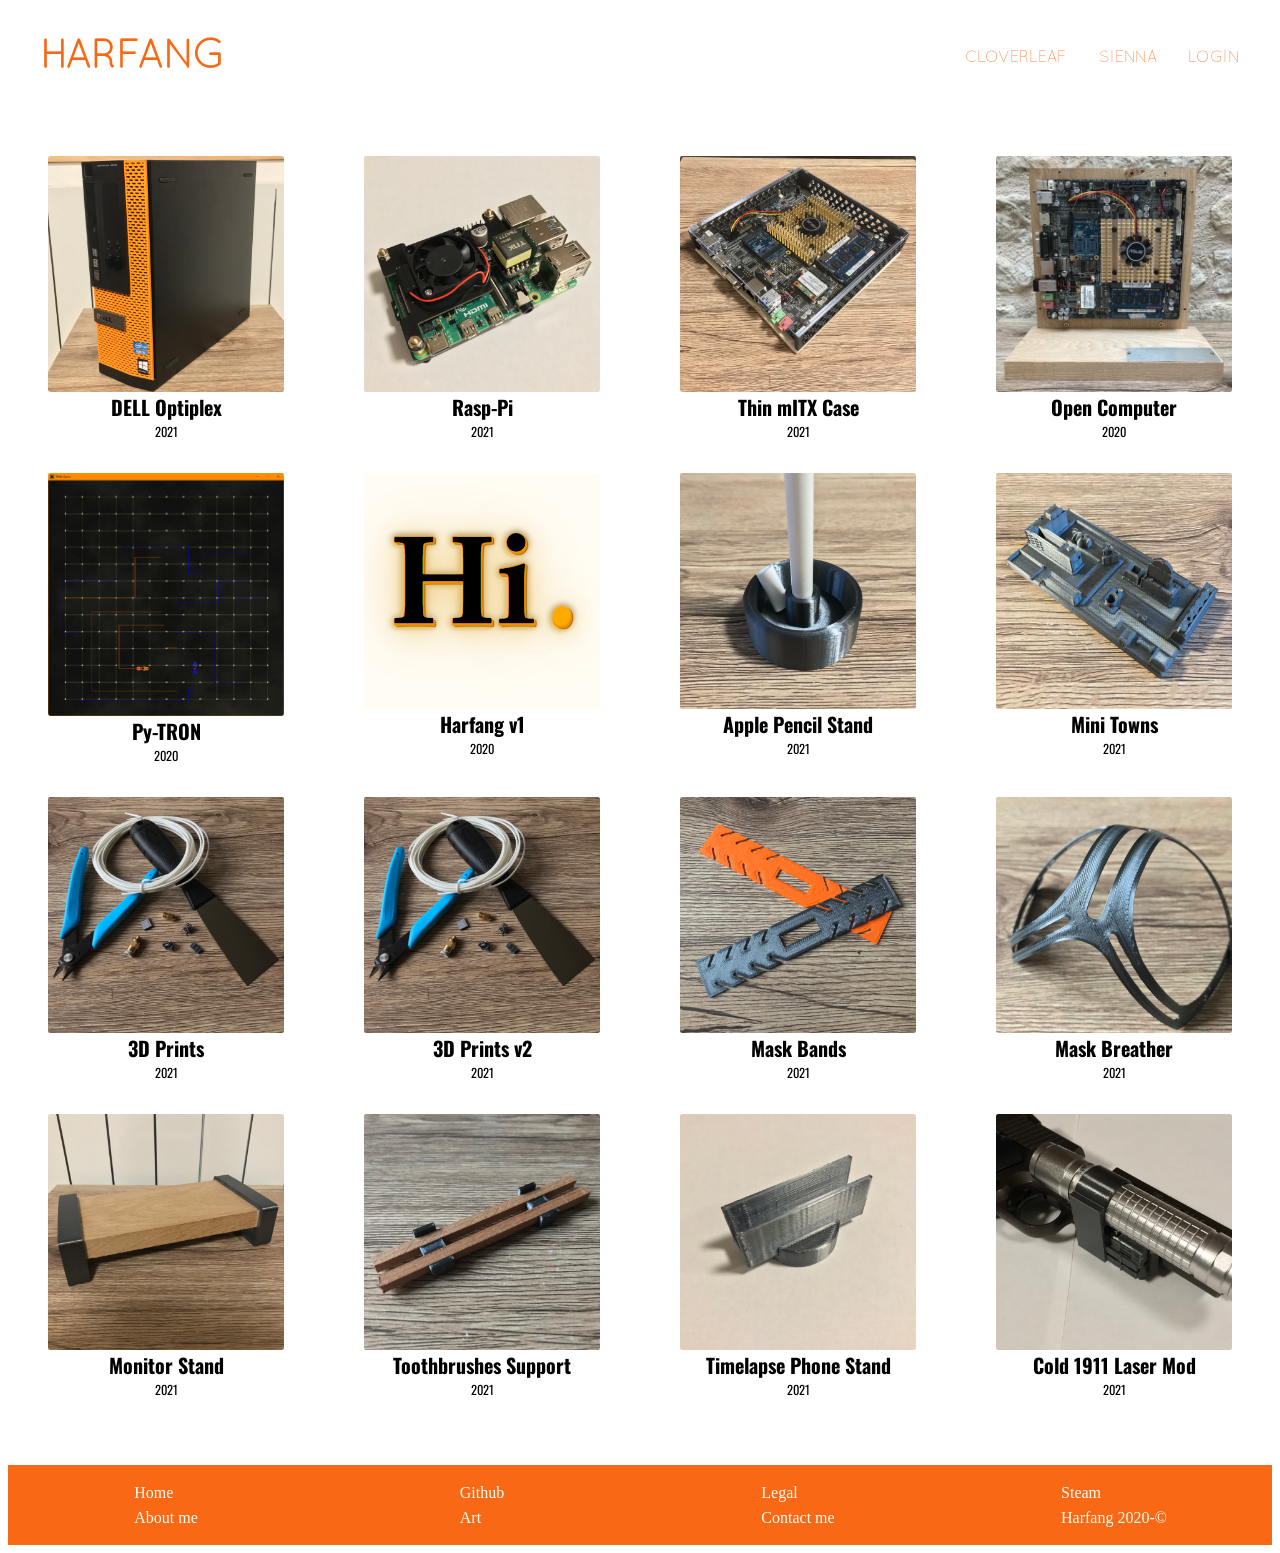
<file: index.html>
<!doctype html>
<html lang="fr">
<head>
  <meta charset="utf-8">
  <title>Harfang</title>
  <link rel="stylesheet" href="style/style.css">
  <link rel="icon" type="image/png" href="images/logo.ico"/>
  <style>
  @import url('https://fonts.googleapis.com/css2?family=Oswald:wght@200&display=swap');
  /*
  @font-face{
  font-family: 'bauhaus-93';
  src: url('fonts/Bauhaus 93 Regular.ttf');
  src : url('fonts/BAUHS93.ttf');
  }
  */
  @font-face{
  font-family: 'Quicksand';
  src: url('fonts/Quicksand_Light.otf');
  }
  </style>
</head>
<body>
  <div id="haut">
    <h1 id="title">HARFANG</h1>
    <p id="login"><a id="login_link" href="http://www.cloverleaf.fr">CLOVERLEAF</a></p>
    <p id="login"><a id="login_link" href="http://www.sienna.dev">SIENNA</a></p>
    <p id="login"><a id="login_link" href="Admin/index.html">LOGIN</a></p>
    <!--<button class="signin"><a href="Admin/index.html">Login</a></button>-
    <button class="sienna"><a href="http://www.sienna.dev">Sienna</a></button>
    <button class="cloverleaf"><a href="http://www.cloverleaf.fr">Cloverleaf</a></button>-->
  </div>
  <!--
  <div id="div_button">
  <a href="#section_item_1"><img src="images/Button.png" alt=""></a>
  </div>
-->

<!-- <section id="section_bands">
  <p> Barrettes d'extension pour masques <p>
  <figure>
    <img class="product" src="images/Optiplex/img1.jpg" alt="">
  </figure>
  <h3> Confort optimal, position réglable, imrpimés en 3D </h3>
  <a id="BandsOrder" href="pages/item_9.html"> Commandez ici </a>
</section> -->

<section id="section_item_1" class="items_1">
  <figure>
    <a href="pages/item_9.html"> <img class="product" src="images/Optiplex/img1.jpg" alt=""></a>
      <h2>DELL Optiplex </h2>
        <p>2021</p>
  </figure>
  <figure>
    <a href="pages/item_2.html"> <img class="product" src="images/RaspPi/image0.jpg" alt=""></a>
      <h2>Rasp-Pi</h2>
        <p>2021</p>
  </figure>
  <figure>
    <a href="pages/item_10.html"> <img class="product" src="images/MiniITX/img1.jpg" alt=""></a>
      <h2>Thin mITX Case</h2>
        <p>2021</p>
  </figure>
  <figure>
    <a href="pages/item_4.html"> <img class="product" src="images/OpenBench/OpenBench3.jpeg" alt=""></a>
      <h2>Open Computer</h2>
      <p>2020</p>
  </figure>
</section>



<section id="section_item_2" class="items_2">
  <figure>
  <a href="pages/item_1.html"> <img class="product" src="images/TRON/ScreenTronGameFinal.png" alt=""></a>
    <h2> Py-TRON </h2>
    <p>2020</p>
  </figure>
  <figure>
    <a href="pages/item_5.html"> <img class="product" src="images/Harfang_v1/Harfang_v1.png" alt=""></a>
    <h2>Harfang v1</h2>
      <p>2020</p>
  </figure>
  <figure>
    <a href="pages/item_7.html"><img class="product" src="images/ApplePencil/image0.jpg" alt=""></a>
    <h2>Apple Pencil Stand</h2>
    <p>2021</p>
  </figure>
  <figure>
  <a href="pages/item_15.html"><img class="product" src="images/Town/img1.jpg" alt=""></a>
  <h2>Mini Towns</h2>
  <p>2021</p>
</figure>
  </section>



  <section id="section_item_3" class="items_3">
    <figure>
    <a href="pages/item_8.html"><img class="product" src="images/3D_prints/img1.jpg" alt=""></a>
    <h2>3D Prints</h2>
    <p>2021</p>
    </figure>

    <figure>
    <a href="pages/item_16.html"><img class="product" src="images/3D_prints/img1.jpg" alt=""></a>
    <h2>3D Prints v2</h2>
    <p>2021</p>
    </figure>
    <figure>
    <a href="pages/item_13.html"><img class="product" src="images/MaskBands/img1.jpg" alt=""></a>
    <h2>Mask Bands</h2>
    <p>2021</p>
    </figure>
    <figure>
    <a href="pages/item_14.html"><img class="product" src="images/MaskBreather/img1.jpg" alt=""></a>
    <h2>Mask Breather</h2>
    <p>2021</p>
    </figure>
</section>



<section id="section_item_4" class="items_4">
  <figure>
    <a href="pages/item_11.html"><img class="product" src="images/MonitorStand/img1.jpg" alt=""></a>
    <h2>Monitor Stand</h2>
    <p>2021</p>
  </figure>
<figure>
  <a href="pages/item_6.html"><img class="product" src="images/Toothbrushes_Holder/image2.jpg" alt=""></a>
  <h2>Toothbrushes Support </h2>
  <p>2021</p>
</figure>
<figure>
  <a href="pages/item_3.html"> <img class="product" src="images/TimeslapseStand/image0.jpg" alt=""></a>
    <h2>Timelapse Phone Stand</h2>
    <p>2021</p>
</figure>
<figure>
  <a href="pages/item_12.html"> <img class="product" src="images/1911_Mod/img1.jpg" alt=""></a>
    <h2>Cold 1911 Laser Mod</h2>
    <p>2021</p>
</figure>
</section>


<footer class="footer">
  <ul>
    <li><a href="index.html">Home</a></li>
    <li><a href="pages/AboutMe.html">About me</a></li>
  </ul>
  <ul>
    <li><a href="https://github.com/HadPhazz">Github</a></li>
    <li> <a href="https://dribbble.com/Clementine_12">Art</a></li>
  </ul>
  <ul>
    <li><a href="Harfang_v1/pages/Sources.html">Legal</a></li>
    <li><a href="mailto:Hadrien.paris@icloud.com">Contact me</a></li>
  </ul>
  <ul>
    <li><a href="https://steamcommunity.com/id/HadPhazz/">Steam</a></li>
    <li><a href="mailto:Hadrien.paris@icloud.com">Harfang 2020-©</a></li>
  </ul>
</footer>
</body>

</html>
</file>
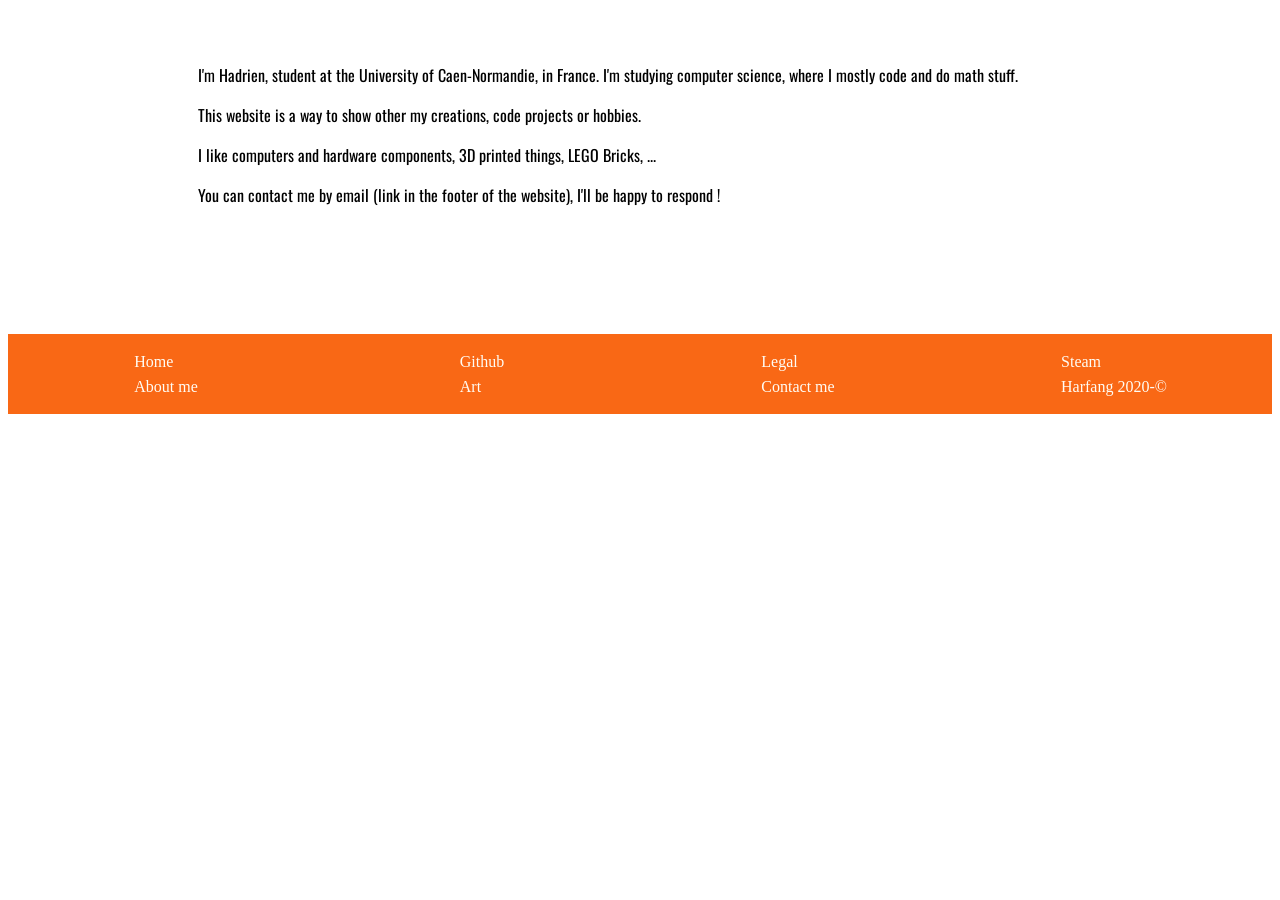
<file: pages/AboutMe.html>
<!doctype html>
<html lang="fr">
<head>
  <meta charset="utf-8">
  <title>Harfang - About me</title>
  <link rel="stylesheet" href="../style/style.css">
  <link rel="icon" type="image/png" href="../images/logo.ico"/>
  <style>
  @import url('https://fonts.googleapis.com/css2?family=Oswald:wght@200&display=swap');
  @font-face{
  font-family: 'bauhaus-93';
  src: url('fonts/Bauhaus 93 Regular.ttf');
  src : url('fonts/BAUHS93.ttf');
  }
  </style>
</head>
<body>
<section class="item_1_description">
  <p> I'm Hadrien, student at the University of Caen-Normandie, in France. I'm studying computer science, where I mostly code and do math stuff. </p>
  <p> This website is a way to show other my creations, code projects or hobbies.</p>
  <p> I like computers and hardware components, 3D printed things, LEGO Bricks, ...</p>
  <p> You can contact me by email (link in the footer of the website), I'll be happy to respond !</p>
</section>
<footer class="footer">
  <ul>
    <li><a href="../index.html">Home</a></li>
    <li><a href="../pages/AboutMe.html">About me</a></li>
  </ul>
  <ul>
    <li><a href="https://github.com/HadPhazz">Github</a></li>
    <li> <a href="https://dribbble.com/Clementine_12">Art</a></li>
  </ul>
  <ul>
    <li><a href="../Harfang_v1/pages/Sources.html">Legal</a></li>
    <li><a href="mailto:Hadrien.paris@icloud.com">Contact me</a></li>
  </ul>
  <ul>
    <li><a href="https://steamcommunity.com/id/HadPhazz/">Steam</a></li>
    <li><a href="mailto:Hadrien.paris@icloud.com">Harfang 2020-©</a></li>
  </ul>
</footer>
</body>


</html>
</file>
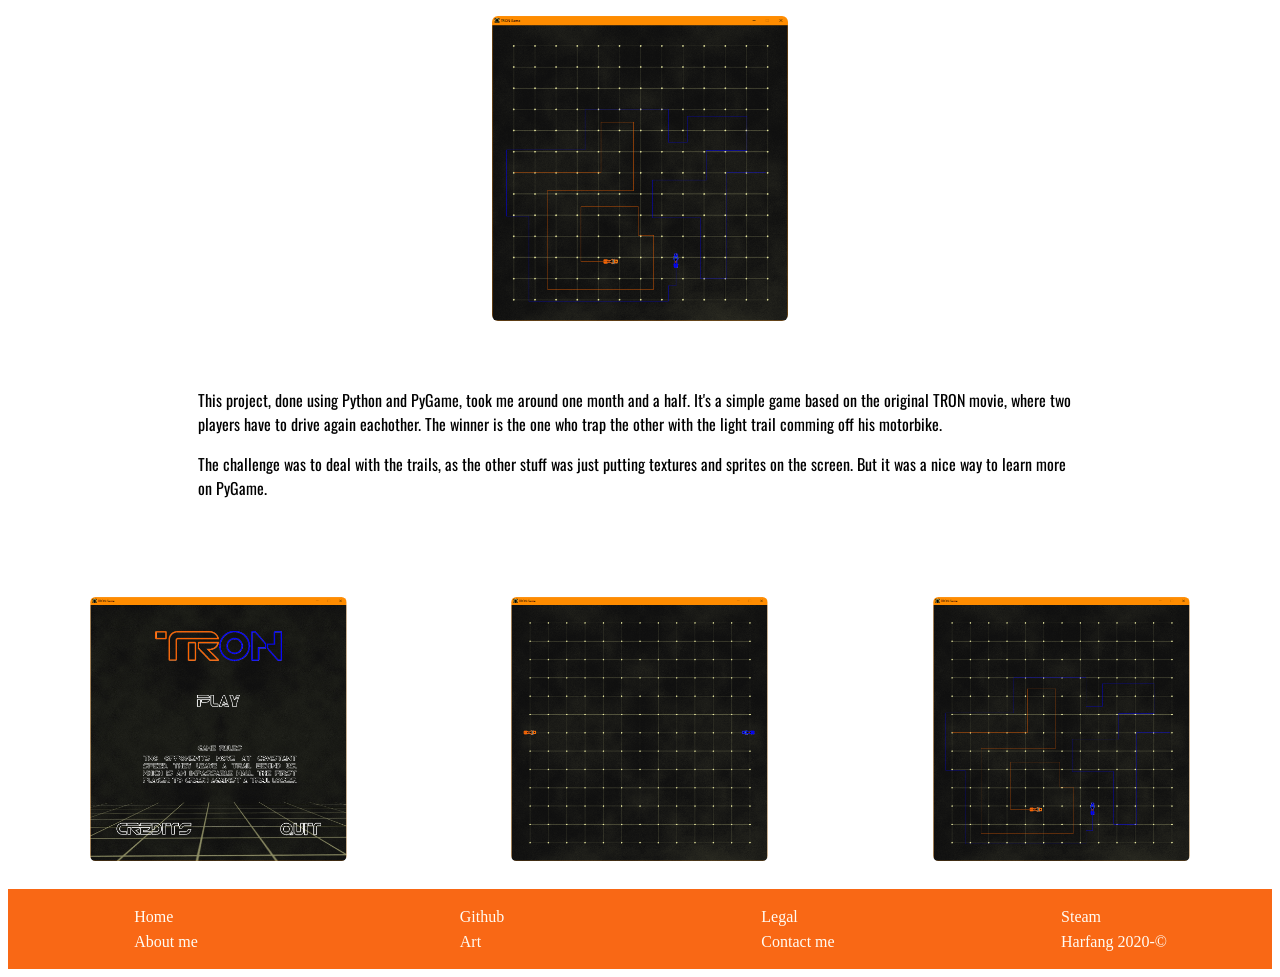
<file: pages/item_1.html>
<!doctype html>
<html lang="fr">
<head>
  <meta charset="utf-8">
  <title>Harfang - Py-TRON</title>
  <link rel="stylesheet" href="../style/style.css">
  <link rel="icon" type="image/png" href="../images/logo.ico"/>
  <style>
  @import url('https://fonts.googleapis.com/css2?family=Oswald:wght@200&display=swap');
  @font-face{
  font-family: 'bauhaus-93';
  src: url('fonts/Bauhaus 93 Regular.ttf');
  src : url('fonts/BAUHS93.ttf');
  }
  </style>
</head>
<body>
<figure>
  <img class="item_1_image" src="../images/TRON/ScreenTronGameFinal.png" alt="">
</figure>
<section class="item_1_description">
  <p> This project, done using Python and PyGame, took me around one month and a half. It's a simple game based on the original TRON movie, where two players
  have to drive again eachother. The winner is the one who trap the other with the light trail comming off his motorbike.</p>
  <p> The challenge was to deal with the trails, as the other stuff was just putting textures and sprites on the screen. But it was a nice way to learn more
    on PyGame.</p>
</section>
<section class="item_1_pictures_section">
  <figure class="item_1_pictures">
    <img class="item_1_pic" src="../images/TRON/ScreenTronMenu.png" alt="">
  </figure>
  <figure  class="item_1_pictures">
    <img class="item_1_pic" src="../images/TRON/ScreenTronGame.png" alt="">
  </figure>
  <figure  class="item_1_pictures">
    <img class="item_1_pic" src="../images/TRON/ScreenTronGameFinal.png" alt="">
  </figure>
</section>
<footer class="footer">
  <ul>
    <li><a href="../index.html">Home</a></li>
    <li><a href="../pages/AboutMe.html">About me</a></li>
  </ul>
  <ul>
    <li><a href="https://github.com/HadPhazz">Github</a></li>
    <li> <a href="https://dribbble.com/Clementine_12">Art</a></li>
  </ul>
  <ul>
    <li><a href="../Harfang_v1/pages/Sources.html">Legal</a></li>
    <li><a href="mailto:Hadrien.paris@icloud.com">Contact me</a></li>
  </ul>
  <ul>
    <li><a href="https://steamcommunity.com/id/HadPhazz/">Steam</a></li>
    <li><a href="mailto:Hadrien.paris@icloud.com">Harfang 2020-©</a></li>
  </ul>
</footer>
</body>



</html>
</file>
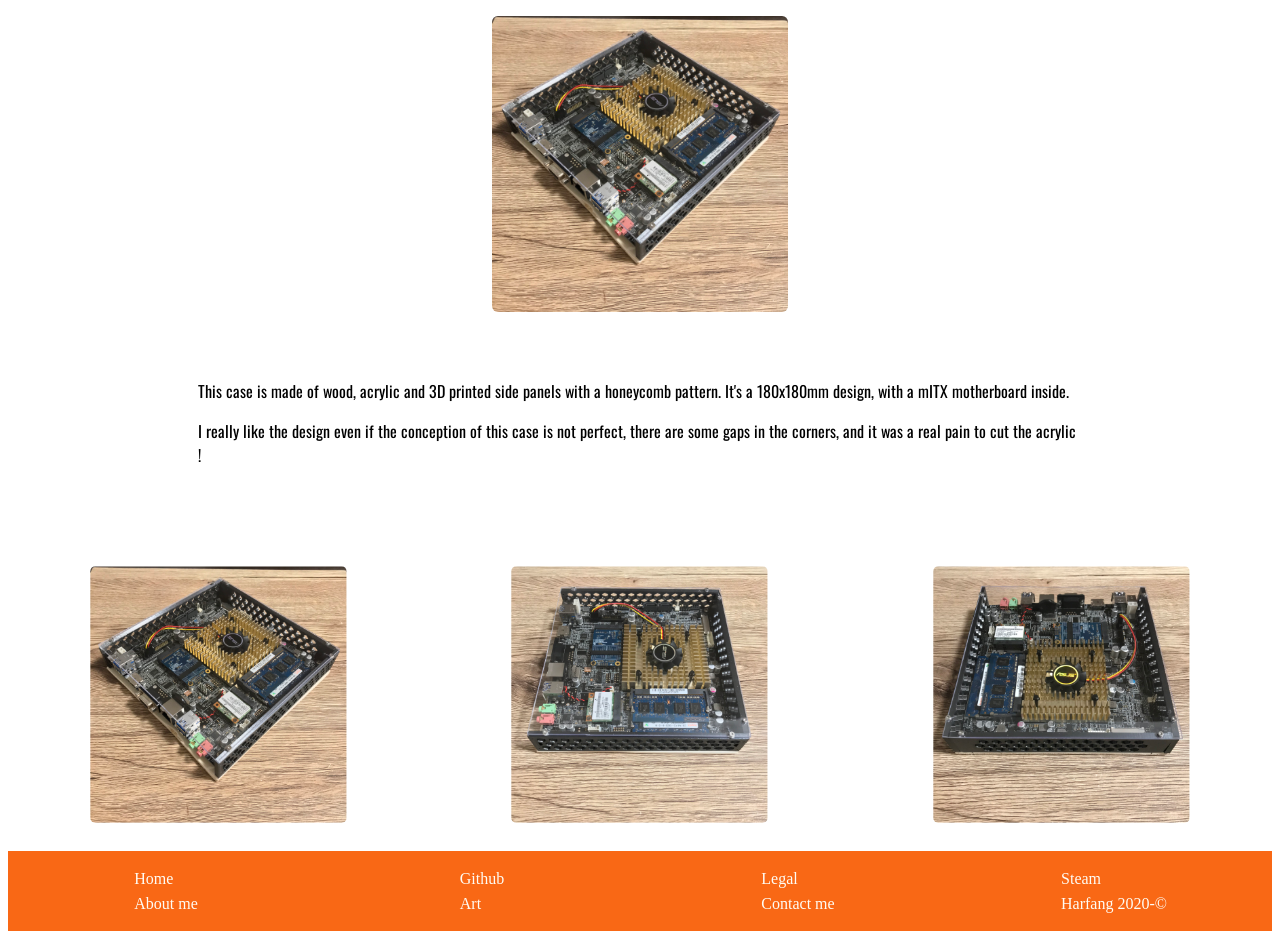
<file: pages/item_10.html>
<!doctype html>
<html lang="fr">
<head>
  <meta charset="utf-8">
  <title>Harfang - Thin mITX Case</title>
  <link rel="stylesheet" href="../style/style.css">
  <link rel="icon" type="image/png" href="../images/logo.ico"/>
  <style>
  @import url('https://fonts.googleapis.com/css2?family=Oswald:wght@200&display=swap');
  @font-face{
  font-family: 'bauhaus-93';
  src: url('fonts/Bauhaus 93 Regular.ttf');
  src : url('fonts/BAUHS93.ttf');
  }
  </style>
</head>
<body>
<figure>
  <img class="item_1_image" src="../images/MiniITX/img1.jpg" alt="">
</figure>
<section class="item_1_description">
  <p> This case is made of wood, acrylic and 3D printed side panels with a honeycomb pattern. It's a 180x180mm design, with a mITX motherboard inside. </p>
  <p> I really like the design even if the conception of this case is not perfect, there are some gaps in the corners, and it was a real pain to cut the acrylic !</p>
</section>
<section class="item_1_pictures_section">
  <figure class="item_1_pictures">
    <img class="item_1_pic" src="../images/MiniITX/img1.jpg" alt="">
  </figure>
  <figure  class="item_1_pictures">
    <img class="item_1_pic" src="../images/MiniITX/img2.jpg" alt="">
  </figure>
  <figure  class="item_1_pictures">
    <img class="item_1_pic" src="../images/MiniITX/img3.jpg" alt="">
  </figure>
</section>
<footer class="footer">
  <ul>
    <li><a href="../index.html">Home</a></li>
    <li><a href="../pages/AboutMe.html">About me</a></li>
  </ul>
  <ul>
    <li><a href="https://github.com/HadPhazz">Github</a></li>
    <li> <a href="https://dribbble.com/Clementine_12">Art</a></li>
  </ul>
  <ul>
    <li><a href="../Harfang_v1/pages/Sources.html">Legal</a></li>
    <li><a href="mailto:Hadrien.paris@icloud.com">Contact me</a></li>
  </ul>
  <ul>
    <li><a href="https://steamcommunity.com/id/HadPhazz/">Steam</a></li>
    <li><a href="mailto:Hadrien.paris@icloud.com">Harfang 2020-©</a></li>
  </ul>
</footer>
</body>

</html>
</file>
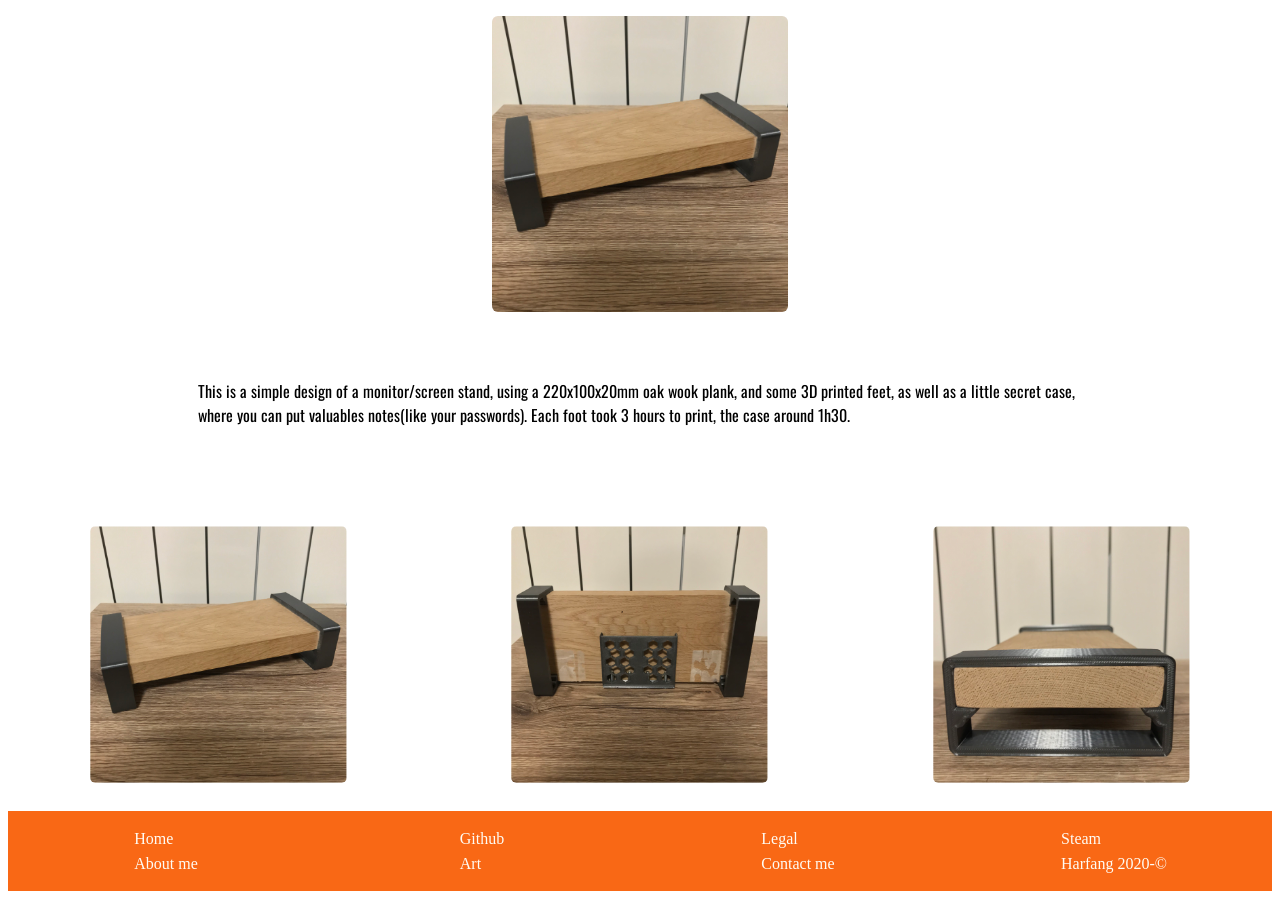
<file: pages/item_11.html>
<!doctype html>
<html lang="fr">
<head>
  <meta charset="utf-8">
  <title>Harfang - Monitor Stand</title>
  <link rel="stylesheet" href="../style/style.css">
  <link rel="icon" type="image/png" href="../images/logo.ico"/>
  <style>
  @import url('https://fonts.googleapis.com/css2?family=Oswald:wght@200&display=swap');
  @font-face{
  font-family: 'bauhaus-93';
  src: url('fonts/Bauhaus 93 Regular.ttf');
  src : url('fonts/BAUHS93.ttf');
  }
  </style>
</head>
<body>
<figure>
  <img class="item_1_image" src="../images/MonitorStand/img1.jpg" alt="">
</figure>
<section class="item_1_description">
  <p> This is a simple design of a monitor/screen stand, using a 220x100x20mm oak wook plank, and some 3D printed feet, as well as a little secret case,
  where you can put valuables notes(like your passwords). Each foot took 3 hours to print, the case around 1h30. </p>
</section>
<section class="item_1_pictures_section">
  <figure class="item_1_pictures">
    <img class="item_1_pic" src="../images/MonitorStand/img1.jpg" alt="">
  </figure>
  <figure  class="item_1_pictures">
    <img class="item_1_pic" src="../images/MonitorStand/img2.jpg" alt="">
  </figure>
  <figure  class="item_1_pictures">
    <img class="item_1_pic" src="../images/MonitorStand/img3.jpg" alt="">
  </figure>
</section>
<footer class="footer">
  <ul>
    <li><a href="../index.html">Home</a></li>
    <li><a href="../pages/AboutMe.html">About me</a></li>
  </ul>
  <ul>
    <li><a href="https://github.com/HadPhazz">Github</a></li>
    <li> <a href="https://dribbble.com/Clementine_12">Art</a></li>
  </ul>
  <ul>
    <li><a href="../Harfang_v1/pages/Sources.html">Legal</a></li>
    <li><a href="mailto:Hadrien.paris@icloud.com">Contact me</a></li>
  </ul>
  <ul>
    <li><a href="https://steamcommunity.com/id/HadPhazz/">Steam</a></li>
    <li><a href="mailto:Hadrien.paris@icloud.com">Harfang 2020-©</a></li>
  </ul>
</footer>
</body>

</html>
</file>
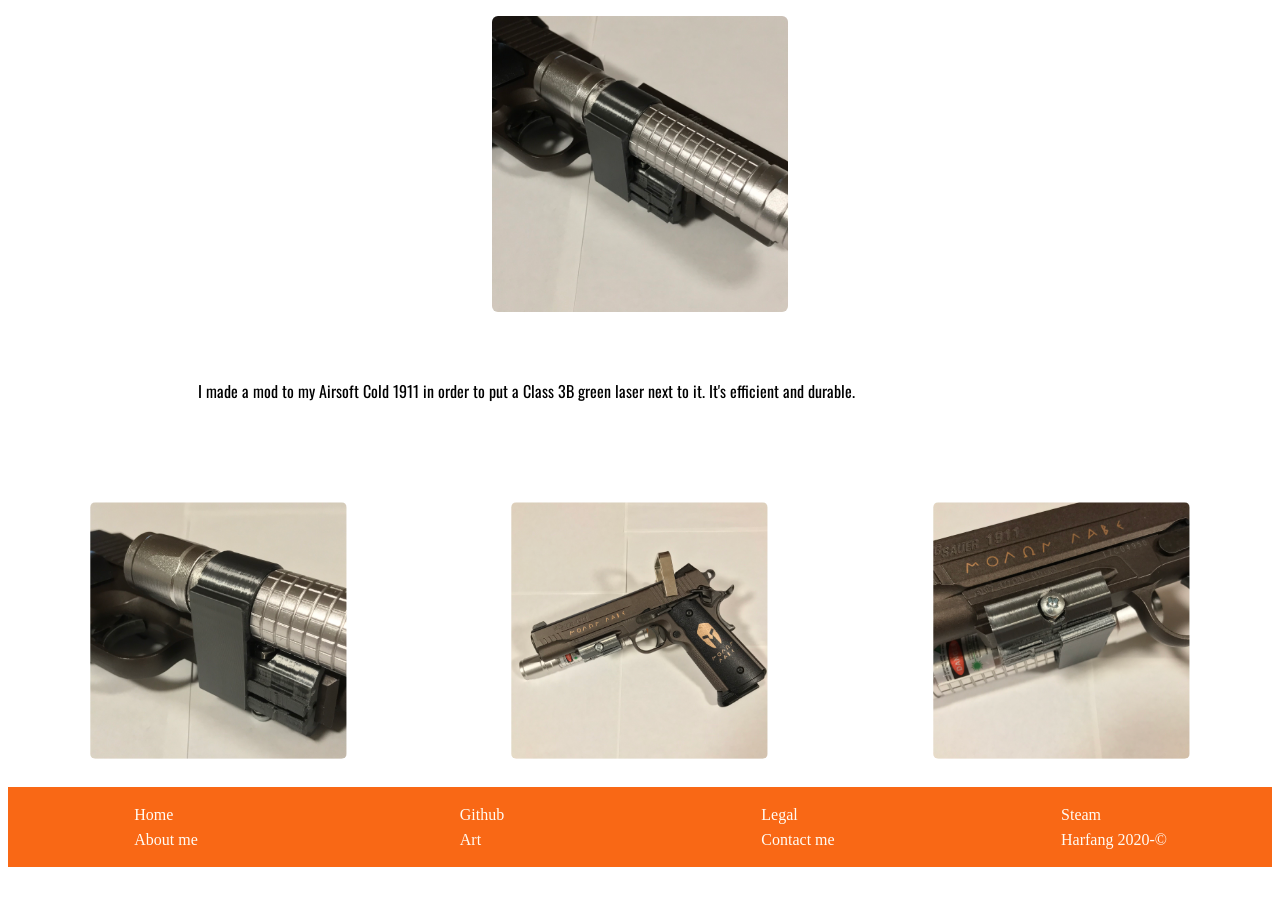
<file: pages/item_12.html>
<!doctype html>
<html lang="fr">
<head>
  <meta charset="utf-8">
  <title>Harfang - 1911 Laser Mod</title>
  <link rel="stylesheet" href="../style/style.css">
  <link rel="icon" type="image/png" href="../images/logo.ico"/>

  <style>
  @import url('https://fonts.googleapis.com/css2?family=Oswald:wght@200&display=swap');
  @font-face{
  font-family: 'bauhaus-93';
  src: url('fonts/Bauhaus 93 Regular.ttf');
  src : url('fonts/BAUHS93.ttf');
  }
  </style>
</head>
<body>
<figure>
  <img class="item_1_image" src="../images/1911_Mod/img1.jpg" alt="">
</figure>
<section class="item_1_description">
  <p> I made a mod to my Airsoft Cold 1911 in order to put a Class 3B green laser next to it. It's efficient and durable.</p>
</section>
<section class="item_1_pictures_section">
  <figure class="item_1_pictures">
    <img class="item_1_pic" src="../images/1911_Mod/img2.jpg" alt="">
  </figure>
  <figure  class="item_1_pictures">
    <img class="item_1_pic" src="../images/1911_Mod/img3.jpg" alt="">
  </figure>
  <figure  class="item_1_pictures">
    <img class="item_1_pic" src="../images/1911_Mod/img4.jpg" alt="">
  </figure>
</section>
<footer class="footer">
  <ul>
    <li><a href="../index.html">Home</a></li>
    <li><a href="../pages/AboutMe.html">About me</a></li>
  </ul>
  <ul>
    <li><a href="https://github.com/HadPhazz">Github</a></li>
    <li> <a href="https://dribbble.com/Clementine_12">Art</a></li>
  </ul>
  <ul>
    <li><a href="../Harfang_v1/pages/Sources.html">Legal</a></li>
    <li><a href="mailto:Hadrien.paris@icloud.com">Contact me</a></li>
  </ul>
  <ul>
    <li><a href="https://steamcommunity.com/id/HadPhazz/">Steam</a></li>
    <li><a href="mailto:Hadrien.paris@icloud.com">Harfang 2020-©</a></li>
  </ul>
</footer>
</body>
</html>
</file>
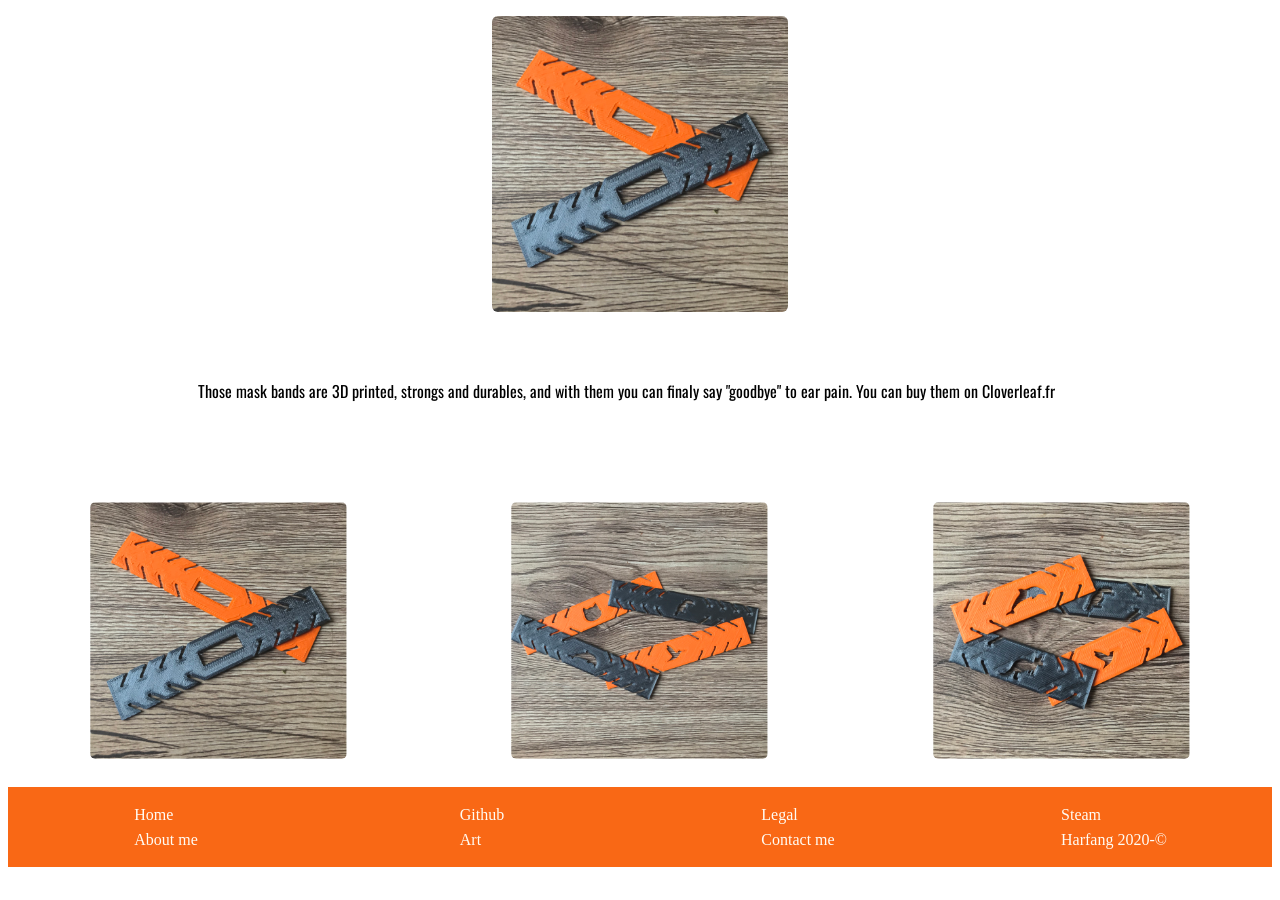
<file: pages/item_13.html>
<!doctype html>
<html lang="fr">
<head>
  <meta charset="utf-8">
  <title>Harfang - Mask Bands</title>
  <link rel="stylesheet" href="../style/style.css">
  <link rel="icon" type="image/png" href="../images/logo.ico"/>
  <style>
  @import url('https://fonts.googleapis.com/css2?family=Oswald:wght@200&display=swap');
  @font-face{
  font-family: 'bauhaus-93';
  src: url('fonts/Bauhaus 93 Regular.ttf');
  src : url('fonts/BAUHS93.ttf');
  }
  </style>
</head>
<body>
<figure>
  <img class="item_1_image" src="../images/MaskBands/img1.jpg" alt="">
</figure>
<section class="item_1_description">
  <p> Those mask bands are 3D printed, strongs and durables, and with them you can finaly say "goodbye" to ear pain.
  You can buy them on Cloverleaf.fr</p>
</section>
<section class="item_1_pictures_section">
  <figure class="item_1_pictures">
    <img class="item_1_pic" src="../images/MaskBands/img1.jpg" alt="">
  </figure>
  <figure  class="item_1_pictures">
    <img class="item_1_pic" src="../images/MaskBands/img2.jpg" alt="">
  </figure>
  <figure  class="item_1_pictures">
    <img class="item_1_pic" src="../images/MaskBands/img3.jpg" alt="">
  </figure>
</section>
<footer class="footer">
  <ul>
    <li><a href="../index.html">Home</a></li>
    <li><a href="../pages/AboutMe.html">About me</a></li>
  </ul>
  <ul>
    <li><a href="https://github.com/HadPhazz">Github</a></li>
    <li> <a href="https://dribbble.com/Clementine_12">Art</a></li>
  </ul>
  <ul>
    <li><a href="../Harfang_v1/pages/Sources.html">Legal</a></li>
    <li><a href="mailto:Hadrien.paris@icloud.com">Contact me</a></li>
  </ul>
  <ul>
    <li><a href="https://steamcommunity.com/id/HadPhazz/">Steam</a></li>
    <li><a href="mailto:Hadrien.paris@icloud.com">Harfang 2020-©</a></li>
  </ul>
</footer>
</body>
</html>
</file>
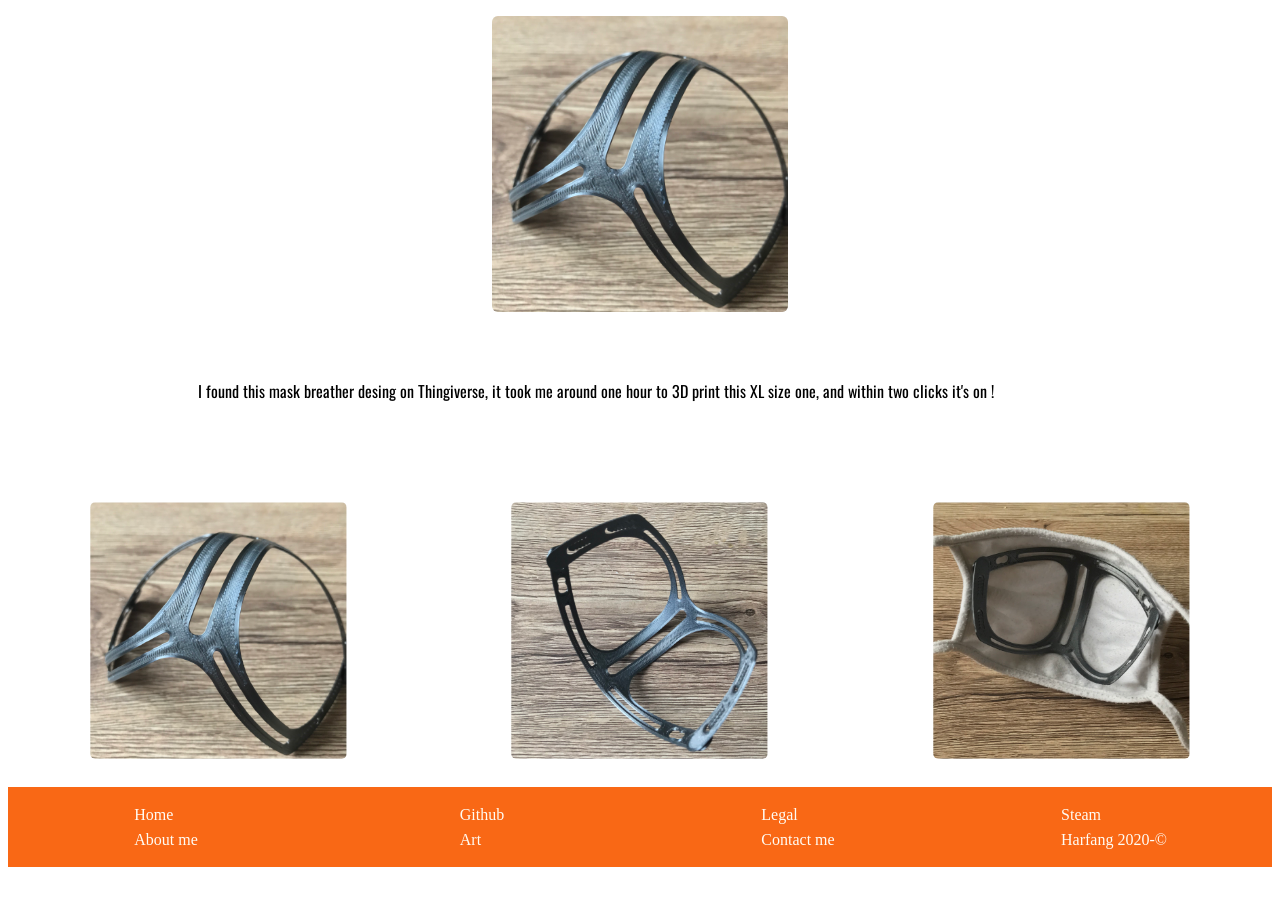
<file: pages/item_14.html>
<!doctype html>
<html lang="fr">
<head>
  <meta charset="utf-8">
  <title>Harfang - Mask Breather</title>
  <link rel="stylesheet" href="../style/style.css">
  <link rel="icon" type="image/png" href="../images/logo.ico"/>
  <style>
  @import url('https://fonts.googleapis.com/css2?family=Oswald:wght@200&display=swap');
  @font-face{
  font-family: 'bauhaus-93';
  src: url('fonts/Bauhaus 93 Regular.ttf');
  src : url('fonts/BAUHS93.ttf');
  }
  </style>
</head>
<body>
<figure>
  <img class="item_1_image" src="../images/MaskBreather/img1.jpg" alt="">
</figure>
<section class="item_1_description">
  <p> I found this mask breather desing on Thingiverse, it took me around one hour to 3D print this XL size one, and within two clicks it's on !</p>
</section>
<section class="item_1_pictures_section">
  <figure class="item_1_pictures">
    <img class="item_1_pic" src="../images/MaskBreather/img1.jpg" alt="">
  </figure>
  <figure  class="item_1_pictures">
    <img class="item_1_pic" src="../images/MaskBreather/img2.jpg" alt="">
  </figure>
  <figure  class="item_1_pictures">
    <img class="item_1_pic" src="../images/MaskBreather/img3.jpg" alt="">
  </figure>
</section>
<footer class="footer">
  <ul>
    <li><a href="../index.html">Home</a></li>
    <li><a href="../pages/AboutMe.html">About me</a></li>
  </ul>
  <ul>
    <li><a href="https://github.com/HadPhazz">Github</a></li>
    <li> <a href="https://dribbble.com/Clementine_12">Art</a></li>
  </ul>
  <ul>
    <li><a href="../Harfang_v1/pages/Sources.html">Legal</a></li>
    <li><a href="mailto:Hadrien.paris@icloud.com">Contact me</a></li>
  </ul>
  <ul>
    <li><a href="https://steamcommunity.com/id/HadPhazz/">Steam</a></li>
    <li><a href="mailto:Hadrien.paris@icloud.com">Harfang 2020-©</a></li>
  </ul>
</footer>
</body>
</html>
</file>
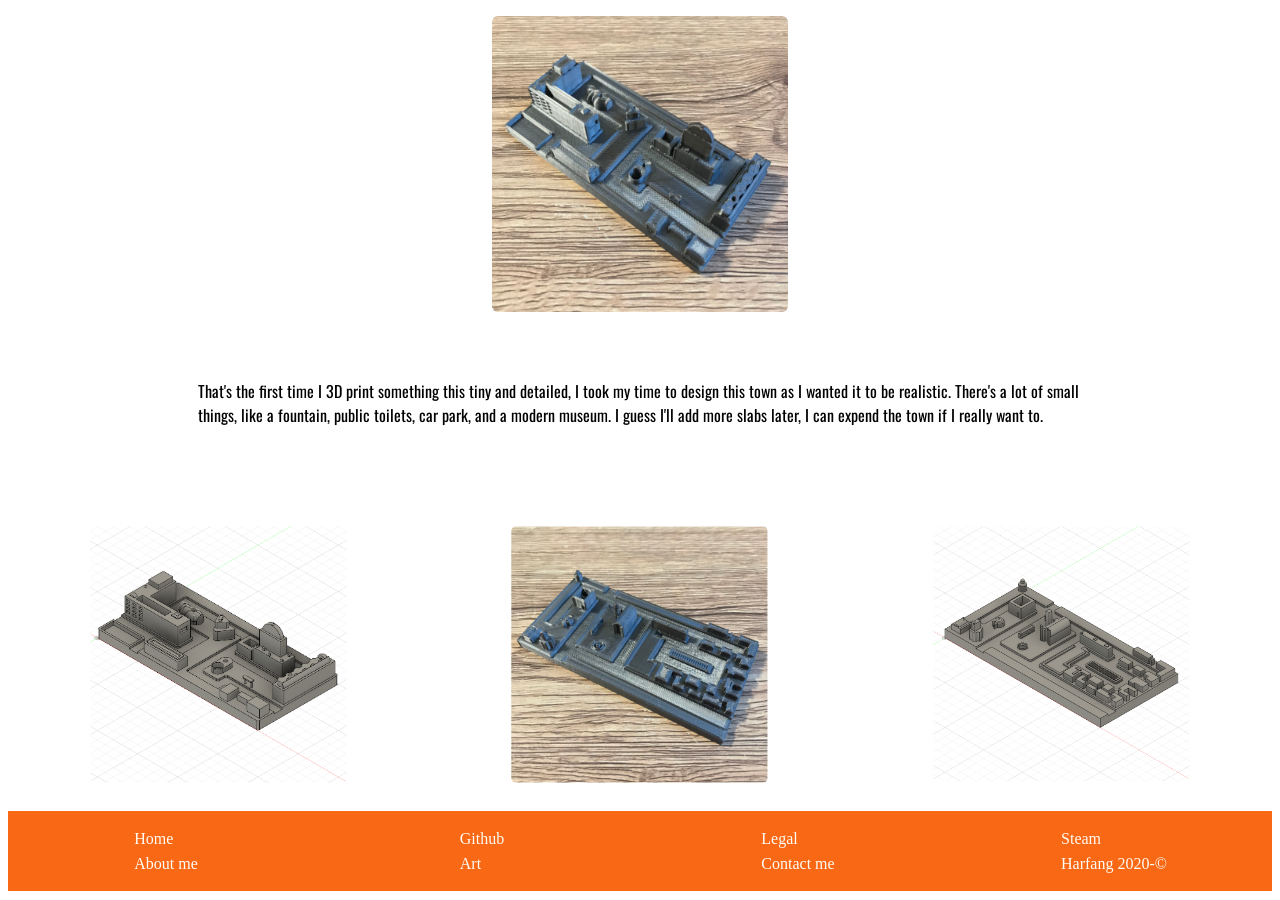
<file: pages/item_15.html>
<!doctype html>
<html lang="fr">
<head>
  <meta charset="utf-8">
  <title>Harfang - Mini Towns</title>
  <link rel="stylesheet" href="../style/style.css">
  <link rel="icon" type="image/png" href="../images/logo.ico"/>
  <style>
  @import url('https://fonts.googleapis.com/css2?family=Oswald:wght@200&display=swap');
  @font-face{
  font-family: 'bauhaus-93';
  src: url('fonts/Bauhaus 93 Regular.ttf');
  src : url('fonts/BAUHS93.ttf');
  }
  </style>
</head>
<body>
<figure>
  <img class="item_1_image" src="../images/Town/img1.jpg" alt="">
</figure>
<section class="item_1_description">
  <p> That's the first time I 3D print something this tiny and detailed, I took my time to design this town as I wanted it to be realistic.
  There's a lot of small things, like a fountain, public toilets, car park, and a modern museum. I guess I'll add more slabs later, I can expend the town if
I really want to.</p>
</section>
<section class="item_1_pictures_section">
  <figure class="item_1_pictures">
    <img class="item_1_pic" src="../images/Town/Town1.png" alt="">
  </figure>
  <figure  class="item_1_pictures">
    <img class="item_1_pic" src="../images/Town/img2.jpg" alt="">
  </figure>
  <figure  class="item_1_pictures">
    <img class="item_1_pic" src="../images/Town/Town2.png" alt="">
  </figure>
</section>
<footer class="footer">
  <ul>
    <li><a href="../index.html">Home</a></li>
    <li><a href="../pages/AboutMe.html">About me</a></li>
  </ul>
  <ul>
    <li><a href="https://github.com/HadPhazz">Github</a></li>
    <li> <a href="https://dribbble.com/Clementine_12">Art</a></li>
  </ul>
  <ul>
    <li><a href="../Harfang_v1/pages/Sources.html">Legal</a></li>
    <li><a href="mailto:Hadrien.paris@icloud.com">Contact me</a></li>
  </ul>
  <ul>
    <li><a href="https://steamcommunity.com/id/HadPhazz/">Steam</a></li>
    <li><a href="mailto:Hadrien.paris@icloud.com">Harfang 2020-©</a></li>
  </ul>
</footer>
</body>
</html>
</file>
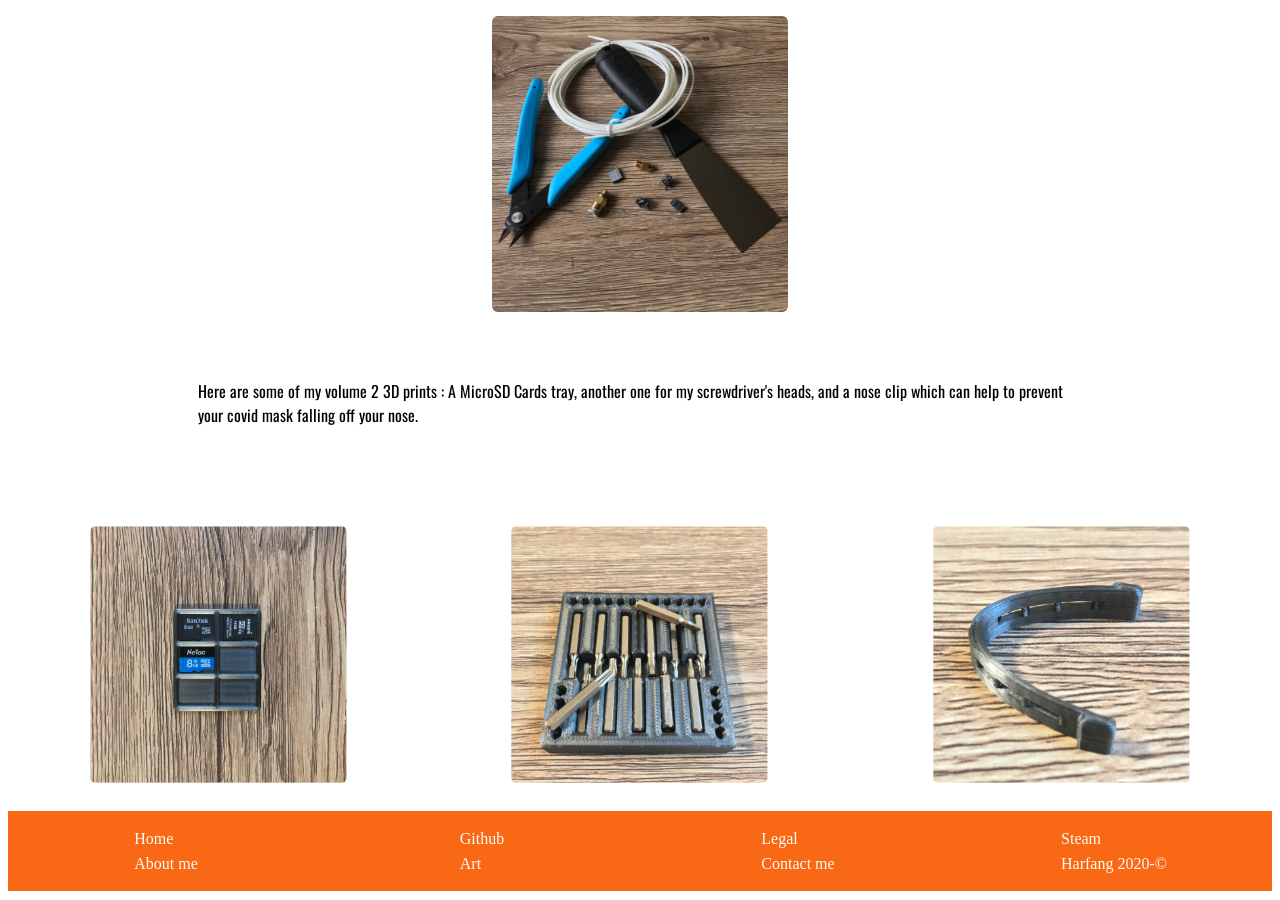
<file: pages/item_16.html>
<!doctype html>
<html lang="fr">
<head>
  <meta charset="utf-8">
  <title>Harfang - 3D Prints v2</title>
  <link rel="stylesheet" href="../style/style.css">
  <link rel="icon" type="image/png" href="../images/logo.ico"/>
  <style>
  @import url('https://fonts.googleapis.com/css2?family=Oswald:wght@200&display=swap');
  @font-face{
  font-family: 'bauhaus-93';
  src: url('fonts/Bauhaus 93 Regular.ttf');
  src : url('fonts/BAUHS93.ttf');
  }
  </style>
</head>
<body>
<figure>
  <img class="item_1_image" src="../images/3D_prints/img1.jpg" alt="">
</figure>
<section class="item_1_description">
  <p> Here are some of my volume 2 3D prints : A MicroSD Cards tray, another one for my screwdriver's heads, and a nose clip which can help to prevent your covid mask falling off your nose. </p>
</section>
<section class="item_1_pictures_section">
  <figure class="item_1_pictures">
    <img class="item_1_pic" src="../images/3D_prints_v2/img1.jpg" alt="">
  </figure>
  <figure  class="item_1_pictures">
    <img class="item_1_pic" src="../images/3D_prints_v2/img2.jpg" alt="">
  </figure>
  <figure  class="item_1_pictures">
    <img class="item_1_pic" src="../images/3D_prints_v2/img3.jpg" alt="">
  </figure>
</section>
<footer class="footer">
  <ul>
    <li><a href="../index.html">Home</a></li>
    <li><a href="../pages/AboutMe.html">About me</a></li>
  </ul>
  <ul>
    <li><a href="https://github.com/HadPhazz">Github</a></li>
    <li> <a href="https://dribbble.com/Clementine_12">Art</a></li>
  </ul>
  <ul>
    <li><a href="../Harfang_v1/pages/Sources.html">Legal</a></li>
    <li><a href="mailto:Hadrien.paris@icloud.com">Contact me</a></li>
  </ul>
  <ul>
    <li><a href="https://steamcommunity.com/id/HadPhazz/">Steam</a></li>
    <li><a href="mailto:Hadrien.paris@icloud.com">Harfang 2020-©</a></li>
  </ul>
</footer>
</body>
</html>
</file>
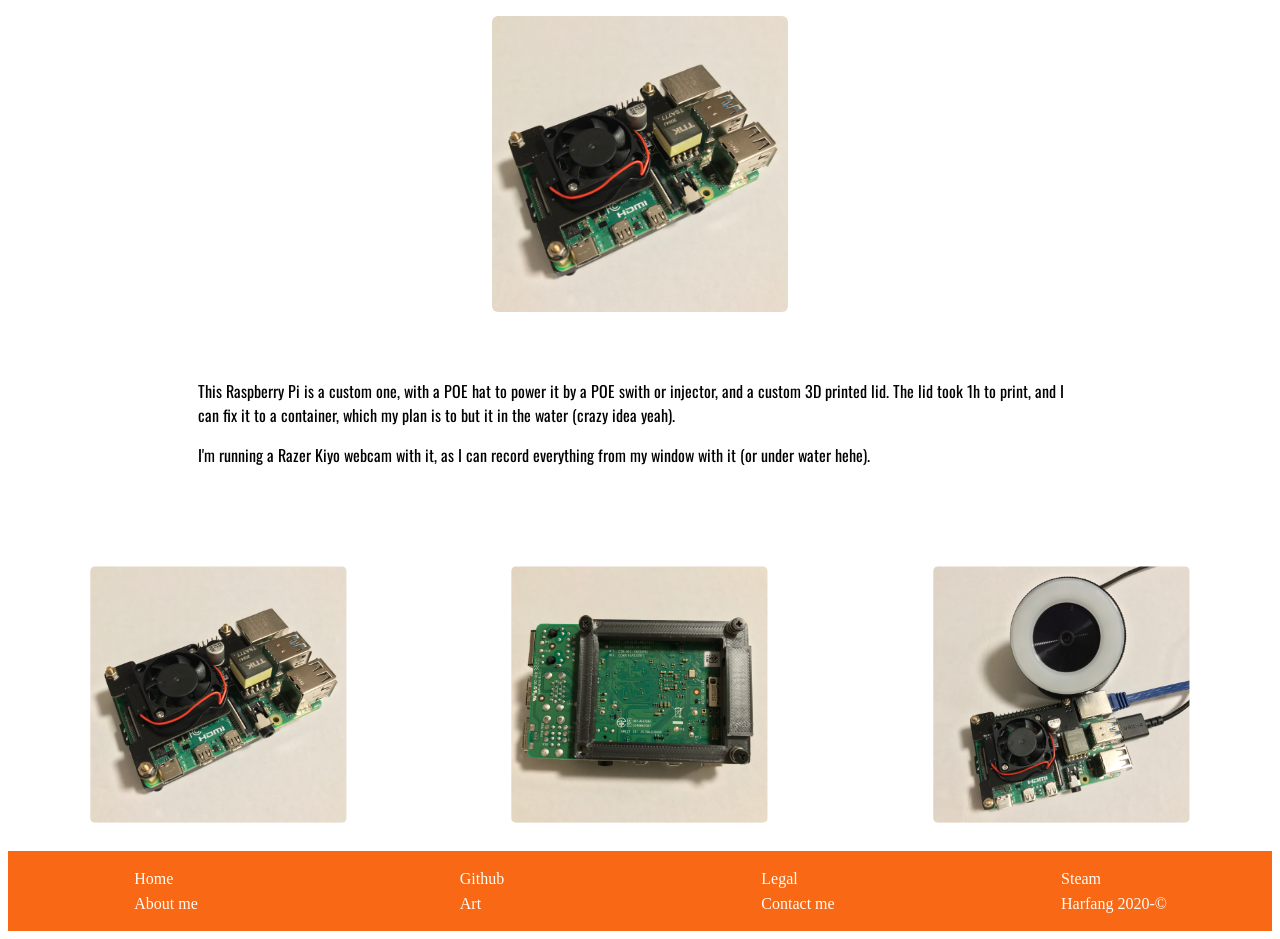
<file: pages/item_2.html>
<!doctype html>
<html lang="fr">
<head>
  <meta charset="utf-8">
  <title>Harfang - RaspPi</title>
  <link rel="stylesheet" href="../style/style.css">
  <link rel="icon" type="image/png" href="../images/logo.ico"/>
  <style>
  @import url('https://fonts.googleapis.com/css2?family=Oswald:wght@200&display=swap');
  @font-face{
  font-family: 'bauhaus-93';
  src: url('fonts/Bauhaus 93 Regular.ttf');
  src : url('fonts/BAUHS93.ttf');
  }
  </style>
</head>
<body>

<figure>
  <img class="item_1_image" src="../images/RaspPi/image0.jpg" alt="">
</figure>
<section class="item_1_description">
  <p> This Raspberry Pi is a custom one, with a POE hat to power it by a POE swith or injector, and a custom 3D printed lid. The lid took 1h to print, and
  I can fix it to a container, which my plan is to but it in the water (crazy idea yeah). </p>
  <p> I'm running a Razer Kiyo webcam with it, as I can record everything from my window with it (or under water hehe).</p>
</section>
<section class="item_1_pictures_section">
  <figure class="item_1_pictures">
    <img class="item_1_pic" src="../images/RaspPi/image0.jpg" alt="">
  </figure>
  <figure  class="item_1_pictures">
    <img class="item_1_pic" src="../images/RaspPi/image1.jpg" alt="">
  </figure>
  <figure  class="item_1_pictures">
    <img class="item_1_pic" src="../images/RaspPi/image2.jpg" alt="">
  </figure>
</section>
<footer class="footer">
  <ul>
    <li><a href="../index.html">Home</a></li>
    <li><a href="../pages/AboutMe.html">About me</a></li>
  </ul>
  <ul>
    <li><a href="https://github.com/HadPhazz">Github</a></li>
    <li> <a href="https://dribbble.com/Clementine_12">Art</a></li>
  </ul>
  <ul>
    <li><a href="../Harfang_v1/pages/Sources.html">Legal</a></li>
    <li><a href="mailto:Hadrien.paris@icloud.com">Contact me</a></li>
  </ul>
  <ul>
    <li><a href="https://steamcommunity.com/id/HadPhazz/">Steam</a></li>
    <li><a href="mailto:Hadrien.paris@icloud.com">Harfang 2020-©</a></li>
  </ul>
</footer>
</body>



</html>
</file>
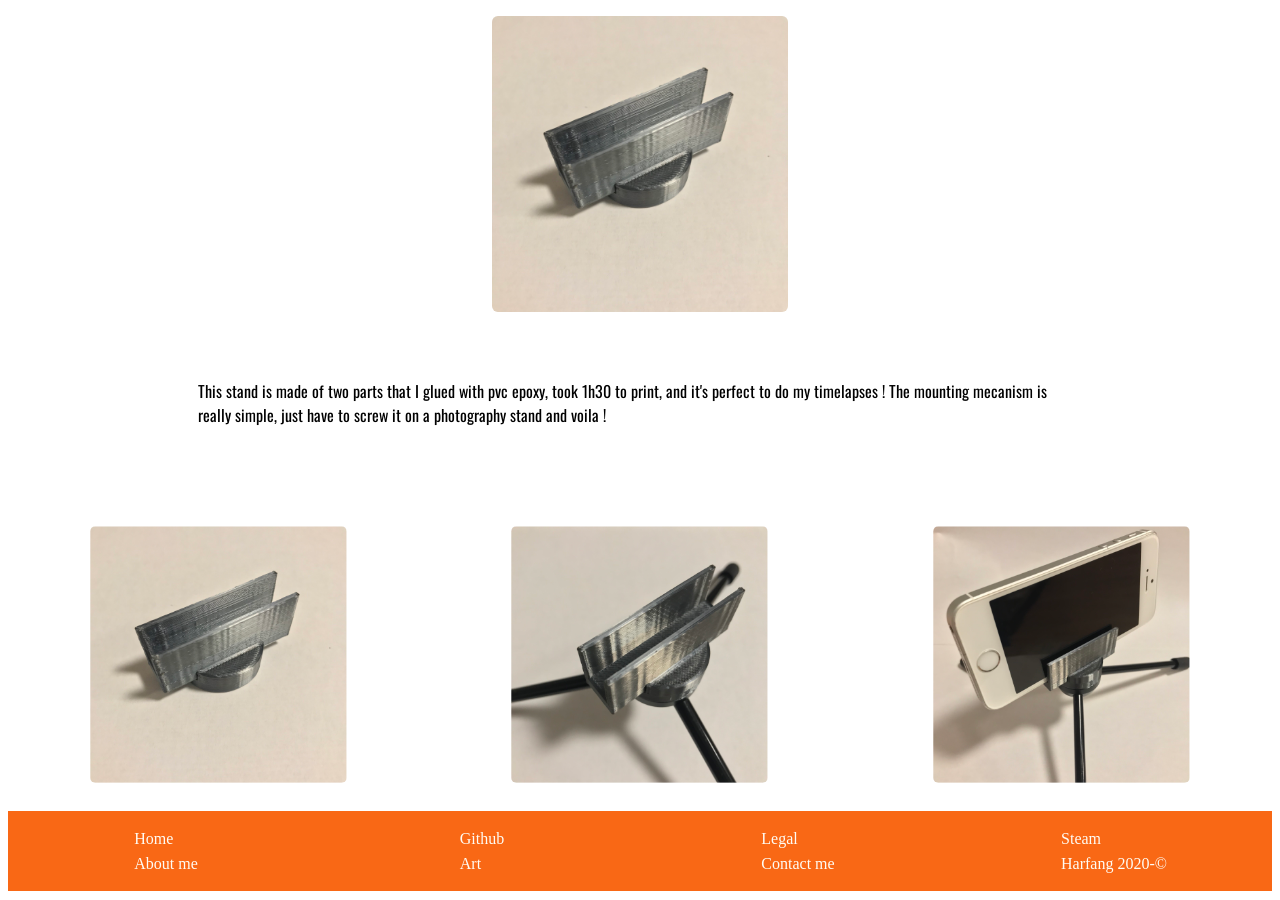
<file: pages/item_3.html>
<!doctype html>
<html lang="fr">
<head>
  <meta charset="utf-8">
  <title>Harfang - Timelapse Stand</title>
  <link rel="stylesheet" href="../style/style.css">
  <link rel="icon" type="image/png" href="../images/logo.ico"/>
  <style>
  @import url('https://fonts.googleapis.com/css2?family=Oswald:wght@200&display=swap');
  @font-face{
  font-family: 'bauhaus-93';
  src: url('fonts/Bauhaus 93 Regular.ttf');
  src : url('fonts/BAUHS93.ttf');
  }
  </style>
</head>
<body>
<figure>
  <img class="item_1_image" src="../images/TimeslapseStand/image0.jpg" alt="">
</figure>
<section class="item_1_description">
  <p>This stand is made of two parts that I glued with pvc epoxy, took 1h30 to print, and it's perfect to do my timelapses ! The mounting mecanism is really simple, just
  have to screw it on a photography stand and voila ! </p>
</section>
<section class="item_1_pictures_section">
  <figure class="item_1_pictures">
    <img class="item_1_pic" src="../images/TimeslapseStand/image0.jpg" alt="">
  </figure>
  <figure  class="item_1_pictures">
    <img class="item_1_pic" src="../images/TimeslapseStand/image1.jpg" alt="">
  </figure>
  <figure  class="item_1_pictures">
    <img class="item_1_pic" src="../images/TimeslapseStand/image2.jpg" alt="">
  </figure>
</section>
<footer class="footer">
  <ul>
    <li><a href="../index.html">Home</a></li>
    <li><a href="../pages/AboutMe.html">About me</a></li>
  </ul>
  <ul>
    <li><a href="https://github.com/HadPhazz">Github</a></li>
    <li> <a href="https://dribbble.com/Clementine_12">Art</a></li>
  </ul>
  <ul>
    <li><a href="../Harfang_v1/pages/Sources.html">Legal</a></li>
    <li><a href="mailto:Hadrien.paris@icloud.com">Contact me</a></li>
  </ul>
  <ul>
    <li><a href="https://steamcommunity.com/id/HadPhazz/">Steam</a></li>
    <li><a href="mailto:Hadrien.paris@icloud.com">Harfang 2020-©</a></li>
  </ul>
</footer>
</body>



</html>
</file>
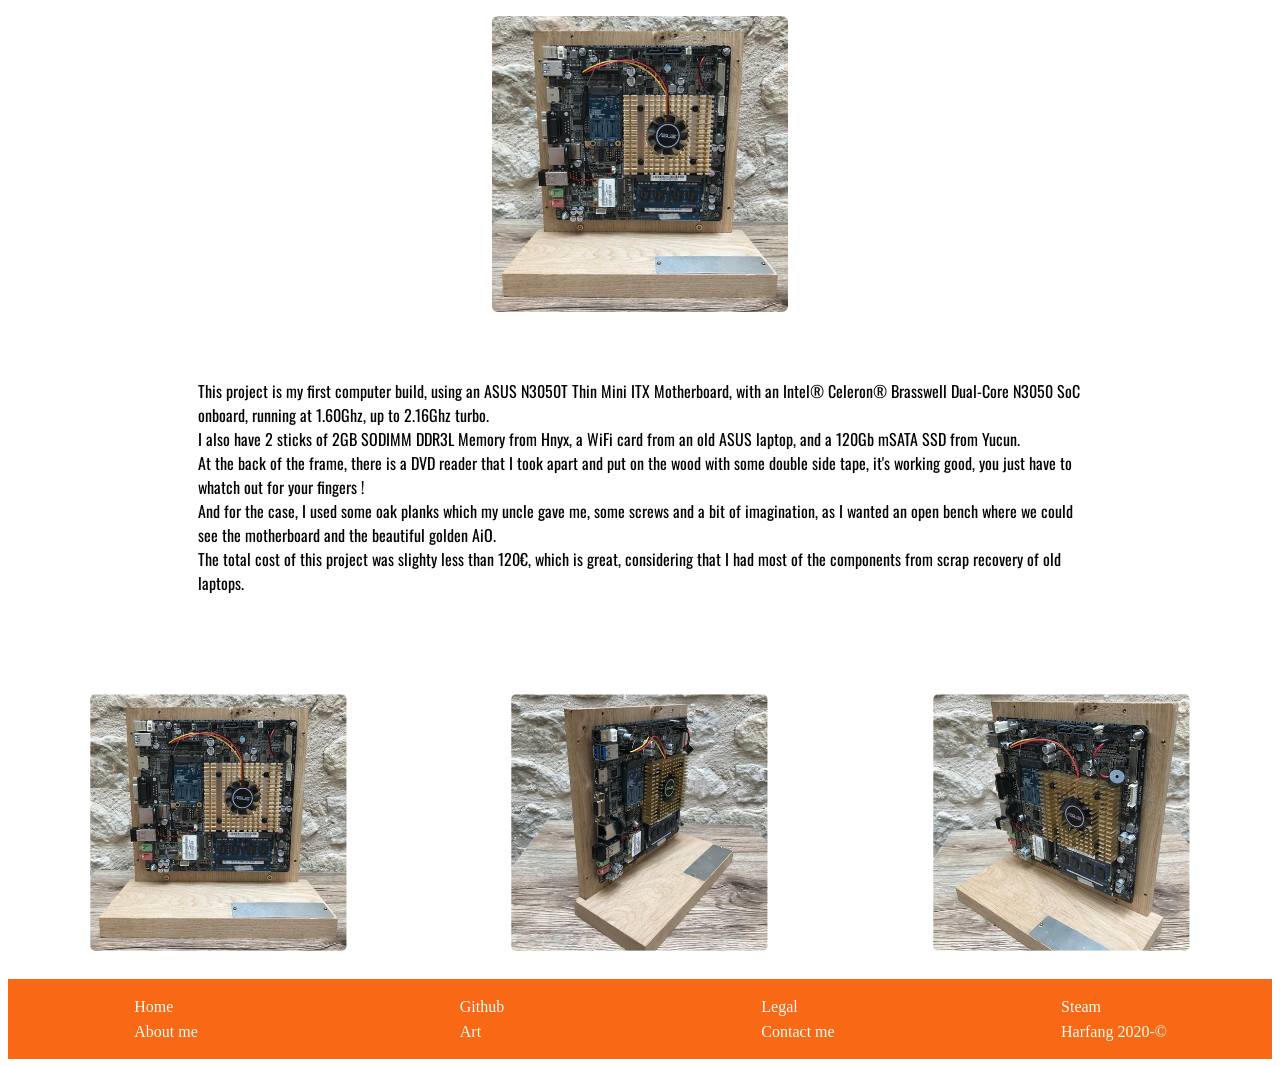
<file: pages/item_4.html>
<!doctype html>
<html lang="fr">
<head>
  <meta charset="utf-8">
  <title>Harfang - Open Computer</title>
  <link rel="stylesheet" href="../style/style.css">
  <link rel="icon" type="image/png" href="../images/logo.ico"/>
  <style>
  @import url('https://fonts.googleapis.com/css2?family=Oswald:wght@200&display=swap');
  @font-face{
  font-family: 'bauhaus-93';
  src: url('fonts/Bauhaus 93 Regular.ttf');
  src : url('fonts/BAUHS93.ttf');
  }
  </style>
</head>
<body>
<figure>
  <img class="item_1_image" src="../images/OpenBench/OpenBench3.jpeg" alt="">
</figure>
<section class="item_1_description">
  <p>
    This project is my first computer build, using an ASUS N3050T Thin Mini ITX Motherboard, with an Intel® Celeron® Brasswell Dual-Core N3050 SoC onboard, running at 1.60Ghz, up to 2.16Ghz turbo.
    <br>
    I also have 2 sticks of 2GB SODIMM DDR3L Memory from Hnyx, a WiFi card from an old ASUS laptop, and a 120Gb mSATA SSD from Yucun.
    <br>
    At the back of the frame, there is a DVD reader that I took apart and put on the wood with some double side tape, it's working good, you just have to whatch out for your fingers !
    <br>
    And for the case, I used some oak planks which my uncle gave me, some screws and a bit of imagination, as I wanted an open bench where we could see the motherboard and the beautiful golden AiO.
    <br>
    The total cost of this project was slighty less than 120€, which is great, considering that I had most of the components from scrap recovery of old laptops.
  </p>
</section>
<section class="item_1_pictures_section">
  <figure class="item_1_pictures">
    <img class="item_1_pic" src="../images/OpenBench/OpenBench3.jpeg" alt="">
  </figure>
  <figure  class="item_1_pictures">
    <img class="item_1_pic" src="../images/OpenBench/OpenBench4.jpeg" alt="">
  </figure>
  <figure  class="item_1_pictures">
    <img class="item_1_pic" src="../images/OpenBench/OpenBench6.jpeg" alt="">
  </figure>
</section>
<footer class="footer">
  <ul>
    <li><a href="../index.html">Home</a></li>
    <li><a href="../pages/AboutMe.html">About me</a></li>
  </ul>
  <ul>
    <li><a href="https://github.com/HadPhazz">Github</a></li>
    <li> <a href="https://dribbble.com/Clementine_12">Art</a></li>
  </ul>
  <ul>
    <li><a href="../Harfang_v1/pages/Sources.html">Legal</a></li>
    <li><a href="mailto:Hadrien.paris@icloud.com">Contact me</a></li>
  </ul>
  <ul>
    <li><a href="https://steamcommunity.com/id/HadPhazz/">Steam</a></li>
    <li><a href="mailto:Hadrien.paris@icloud.com">Harfang 2020-©</a></li>
  </ul>
</footer>
</body>



</html>
</file>
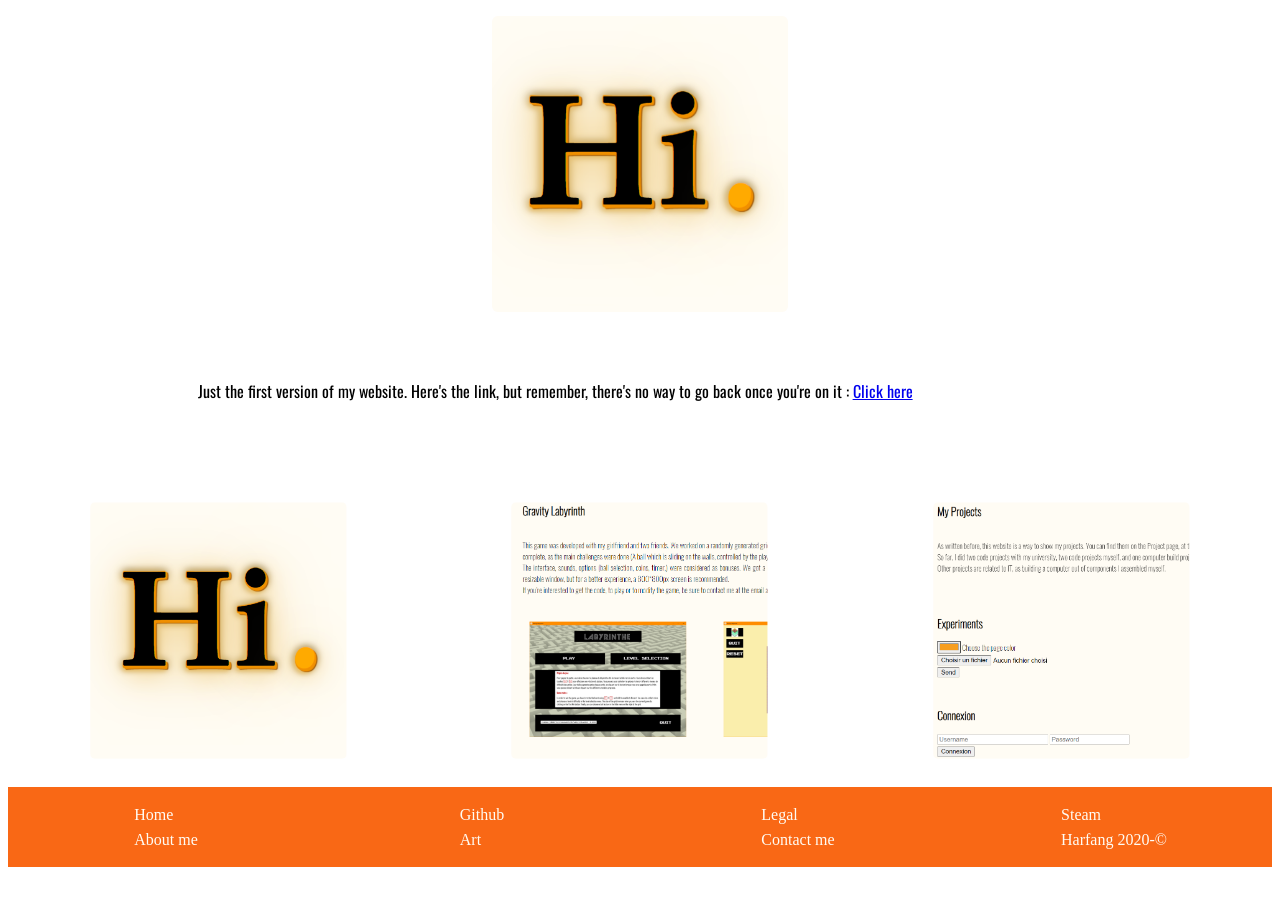
<file: pages/item_5.html>
<!doctype html>
<html lang="fr">
<head>
  <meta charset="utf-8">
  <title>Harfang - MK1</title>
  <link rel="stylesheet" href="../style/style.css">
  <link rel="icon" type="image/png" href="../images/logo.ico"/>
  <style>
  @import url('https://fonts.googleapis.com/css2?family=Oswald:wght@200&display=swap');
  @font-face{
  font-family: 'bauhaus-93';
  src: url('fonts/Bauhaus 93 Regular.ttf');
  src : url('fonts/BAUHS93.ttf');
  }
  </style>
</head>
<body>
<figure>
  <img class="item_1_image" src="../images/Harfang_v1/Harfang_v1.png" alt="">
</figure>
<section class="item_1_description">
  <p> Just the first version of my website. Here's the link, but remember, there's no way to go back once you're on it : <a href="../Harfang_v1/index.html">Click here</a> </p>
</section>
<section class="item_1_pictures_section">
  <figure class="item_1_pictures">
    <img class="item_1_pic" src="../images/Harfang_v1/Harfang_v1.png" alt="">
  </figure>
  <figure  class="item_1_pictures">
    <img class="item_1_pic" src="../images/Harfang_v1/Harfang_v1_2.png" alt="">
  </figure>
  <figure  class="item_1_pictures">
    <img class="item_1_pic" src="../images/Harfang_v1/Harfang_v1_3.png" alt="">
  </figure>
</section>
<footer class="footer">
  <ul>
    <li><a href="../index.html">Home</a></li>
    <li><a href="../pages/AboutMe.html">About me</a></li>
  </ul>
  <ul>
    <li><a href="https://github.com/HadPhazz">Github</a></li>
    <li> <a href="https://dribbble.com/Clementine_12">Art</a></li>
  </ul>
  <ul>
    <li><a href="../Harfang_v1/pages/Sources.html">Legal</a></li>
    <li><a href="mailto:Hadrien.paris@icloud.com">Contact me</a></li>
  </ul>
  <ul>
    <li><a href="https://steamcommunity.com/id/HadPhazz/">Steam</a></li>
    <li><a href="mailto:Hadrien.paris@icloud.com">Harfang 2020-©</a></li>
  </ul>
</footer>
</body>



</html>
</file>
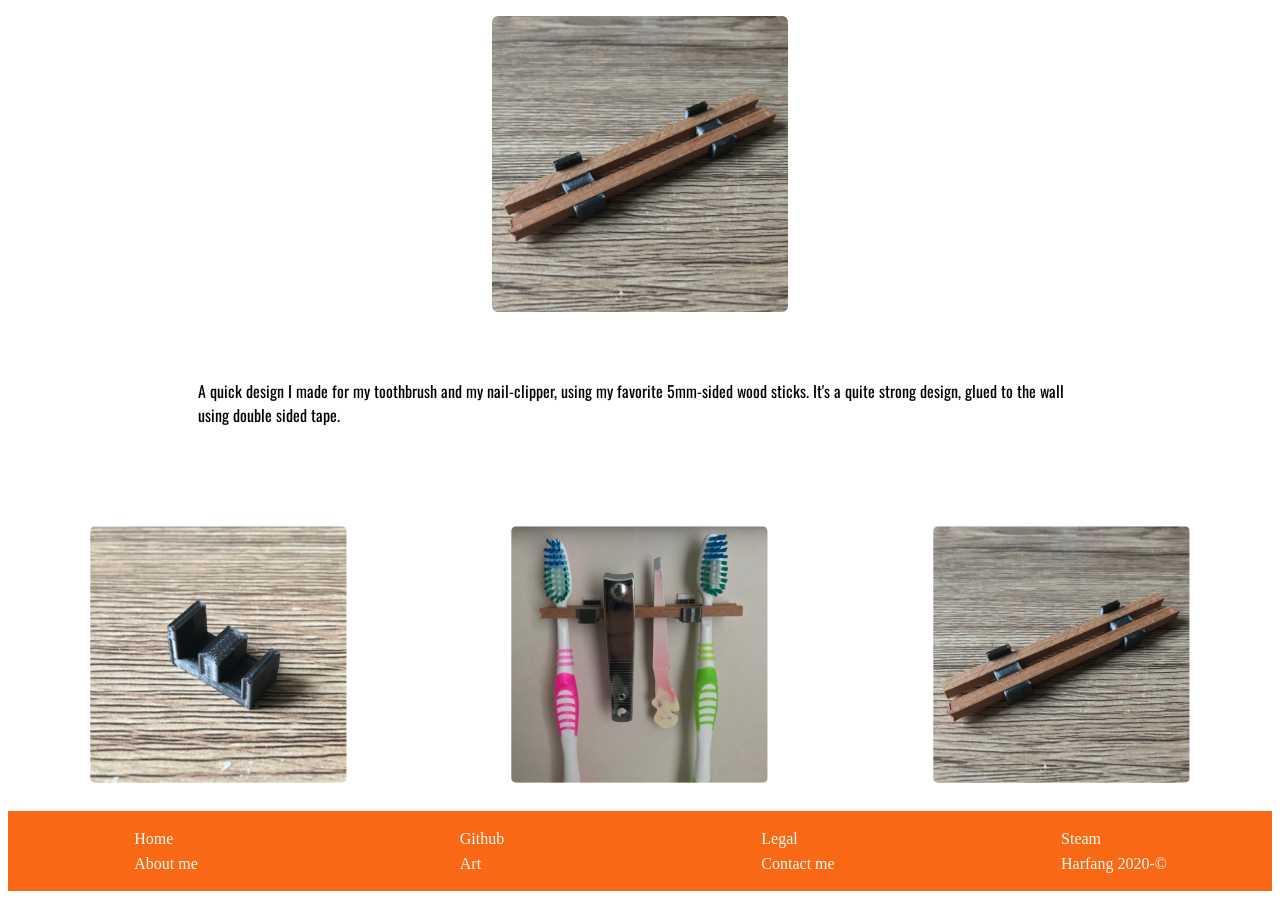
<file: pages/item_6.html>
<!doctype html>
<html lang="fr">
<head>
  <meta charset="utf-8">
  <title>Harfang - Toothbrushes</title>
  <link rel="stylesheet" href="../style/style.css">
  <link rel="icon" type="image/png" href="../images/logo.ico"/>
  <style>
  @import url('https://fonts.googleapis.com/css2?family=Oswald:wght@200&display=swap');
  @font-face{
  font-family: 'bauhaus-93';
  src: url('fonts/Bauhaus 93 Regular.ttf');
  src : url('fonts/BAUHS93.ttf');
  }
  </style>
</head>
<body>
<figure>
  <img class="item_1_image" src="../images/Toothbrushes_Holder/image2.jpg" alt="">
</figure>
<section class="item_1_description">
  <p> A quick design I made for my toothbrush and my nail-clipper, using my favorite 5mm-sided wood sticks.
    It's a quite strong design, glued to the wall using double sided tape. </p>
</section>
<section class="item_1_pictures_section">
  <figure class="item_1_pictures">
    <img class="item_1_pic" src="../images/Toothbrushes_Holder/image1.jpg" alt="">
  </figure>
  <figure  class="item_1_pictures">
    <img class="item_1_pic" src="../images/Toothbrushes_Holder/image0.jpg" alt="">
  </figure>
  <figure  class="item_1_pictures">
    <img class="item_1_pic" src="../images/Toothbrushes_Holder/image2.jpg" alt="">
  </figure>
</section>
<footer class="footer">
  <ul>
    <li><a href="../index.html">Home</a></li>
    <li><a href="../pages/AboutMe.html">About me</a></li>
  </ul>
  <ul>
    <li><a href="https://github.com/HadPhazz">Github</a></li>
    <li> <a href="https://dribbble.com/Clementine_12">Art</a></li>
  </ul>
  <ul>
    <li><a href="../Harfang_v1/pages/Sources.html">Legal</a></li>
    <li><a href="mailto:Hadrien.paris@icloud.com">Contact me</a></li>
  </ul>
  <ul>
    <li><a href="https://steamcommunity.com/id/HadPhazz/">Steam</a></li>
    <li><a href="mailto:Hadrien.paris@icloud.com">Harfang 2020-©</a></li>
  </ul>
</footer>
</body>


</html>
</file>
<file: style/style.css>
#haut{
	display: flex;
	justify-content:flex-end;
	align-items: center;
}

#title
{
	font-family: 'Quicksand';
	font-size: 250%;
	text-align: left;
	color : #F96815;
	display: block;
  margin-left: 2.5%;
  margin-right: auto;
	margin-top: 2.5%;
	margin-bottom: 5%;
}


#login{
	font-family: 'Quicksand';
	font-size: 100%;
	display: block;
	margin-top: 2.5%;
	margin-bottom: 5%;
	margin-right: 2.5%;
	margin-left: 0;
}

#login a{
	color : #F96815;
	text-decoration: none;
}


/*
h1
{
	font-family: 'bauhaus-93';
	text-align: center;
	font-size: 1000%;
	color : #F96815;
	margin-top: 10%;
	margin-bottom: 1%;
}


.signin a{
	font-family: 'bauhaus-93';
	text-decoration: none;
	color : #FFFFFF;
}

.signin {
	display: flex;
  justify-content: center;
  align-items: center;
  outline: none;
  border:none;
  width:20%;
  height: 50px;
  border-radius: 30px;
  font-size: 20px;
  background: #F96815;
	margin-left: 40%;
	margin-right : 40%;
}

.cloverleaf a{
	font-family: 'bauhaus-93';
	text-decoration: none;
	color : #FFFFFF;
}

.cloverleaf {
	display: flex;
  justify-content: center;
  align-items: center;
  outline: none;
  border:none;
  width:20%;
  height: 50px;
  border-radius: 30px;
  font-size: 20px;
  background: #F96815;
	margin-top: 1%;
	margin-left: 40%;
	margin-right : 40%;
}

.sienna a{
	font-family: 'bauhaus-93';
	text-decoration: none;
	color : #FFFFFF;
}

.sienna {
	display: flex;
  justify-content: center;
  align-items: center;
  outline: none;
  border:none;
  width:20%;
  height: 50px;
  border-radius: 30px;
  font-size: 20px;
  background: #F96815;
	margin-top: 1%;
	margin-left: 40%;
	margin-right : 40%;
}
*/
/*
#section_bands p {
	font-family: 'Oswald';
	text-align: center;
	font-size: 200%;
	color : #F79E21;
}
#section_bands h3{
	font-family: 'Oswald';
	text-align: center;
}
#BandsOrder{
	font-family: 'Oswald';
	text-align: center;
	display: block;
	font-size: 120%;
	text-decoration: none;
	color : #F79E21;
	margin-bottom: 20%;
}
#section_bands figure {
	width: 400px;
	margin-left: auto;
	margin-right: auto;
}
#section_bands a img {
	border-radius: 5%;
}



#div_button{
	margin-top: 2.5%;
	margin-bottom: 30%;
}
*/

a img
{
	width: 50px;
	display: block;
	margin-left: auto;
	margin-right: auto;
	border-radius: 1%;
}

.items_1, .items_2, .items_3, .items_4
{
	display: grid;
	grid-template-columns : 1fr 1fr 1fr 1fr;
}

.items_1 p,h2, .items_2 p,h2, .items_3 p,h2, .items_4 p,h2
{
	margin: 0;
	font-size: 12.5px;
	font-family: 'Oswald';
}

.items_1 h2, .items_2 h2, .items_3 h2, .items_4 h2
{
	font-size: 20px;
	font-family: 'Oswald';
}

.item_1_pictures /* Transitions de figures quand on passe dessus */

{
	transition: 1s ease-in-out;
	transform: scale(1.5);
}

.item_1_pictures:hover /* Les images grossissent quand on passe la souris dessus*/

{
	transform: scale(1.75);
}

.product
{
	width: 100%;
}

figure
{
	text-align: center;
}

.item_1_description
{
	margin-left: 15%;
	margin-right: 15%;
	margin-bottom: 10%;
	margin-top: 5%;
	font-family: 'Oswald';
}

.item_1_image
{
	width: 25%;
}

.item_1_pic
{
	width: 50%;
}

.item_1_image,.item_1_pic,.item_1_image
{
	border-radius: 2%;
}

.item_1_pictures_section
{
	display: grid;
	grid-template-columns : 1fr 1fr 1fr;
}

/* Disposition du pied de page(footer), avec couleur et épaisseur*/
footer
{
	display: grid;
	grid-template-columns: 1fr 1fr 1fr 1fr;
	background-color: #F96815;
	width: 100%;
	margin-top: 4%;
}

/* Propriétés pour centrer le texte des 4 cases du pied de page */
footer ul
{
	padding: 15px;
	text-align: center;
	margin: 0 auto;
}

/* Texte du footer, couleur et taille de police, avec hauteur des lignes pour ajuster au mieux les lignes*/
footer ul li
{
	vertical-align: top;
	text-align: left;
	color: #fffcf4;
	line-height: 25px;
	list-style: none;
}

/* Couleur du texte des lien*/
footer ul li a
{
	color: #fffcf4;
	text-decoration: none;
}

/* idem que prècedent*/
footer a
{
	color: #fffcf4;
	display: inline-block;
	position: relative;
}

/* Changement de couleur du footer après placement avec le curseur*/
.footer:hover
{
	background-color: #fffcf4;
	transition: 1s;
}

/* Changement de couleur du texte*/
.footer:hover li
{
	color: #F96815;
}

/* Changement de couleur des lien*/
.footer:hover a
{
	color: #F96815;
}
</file>
